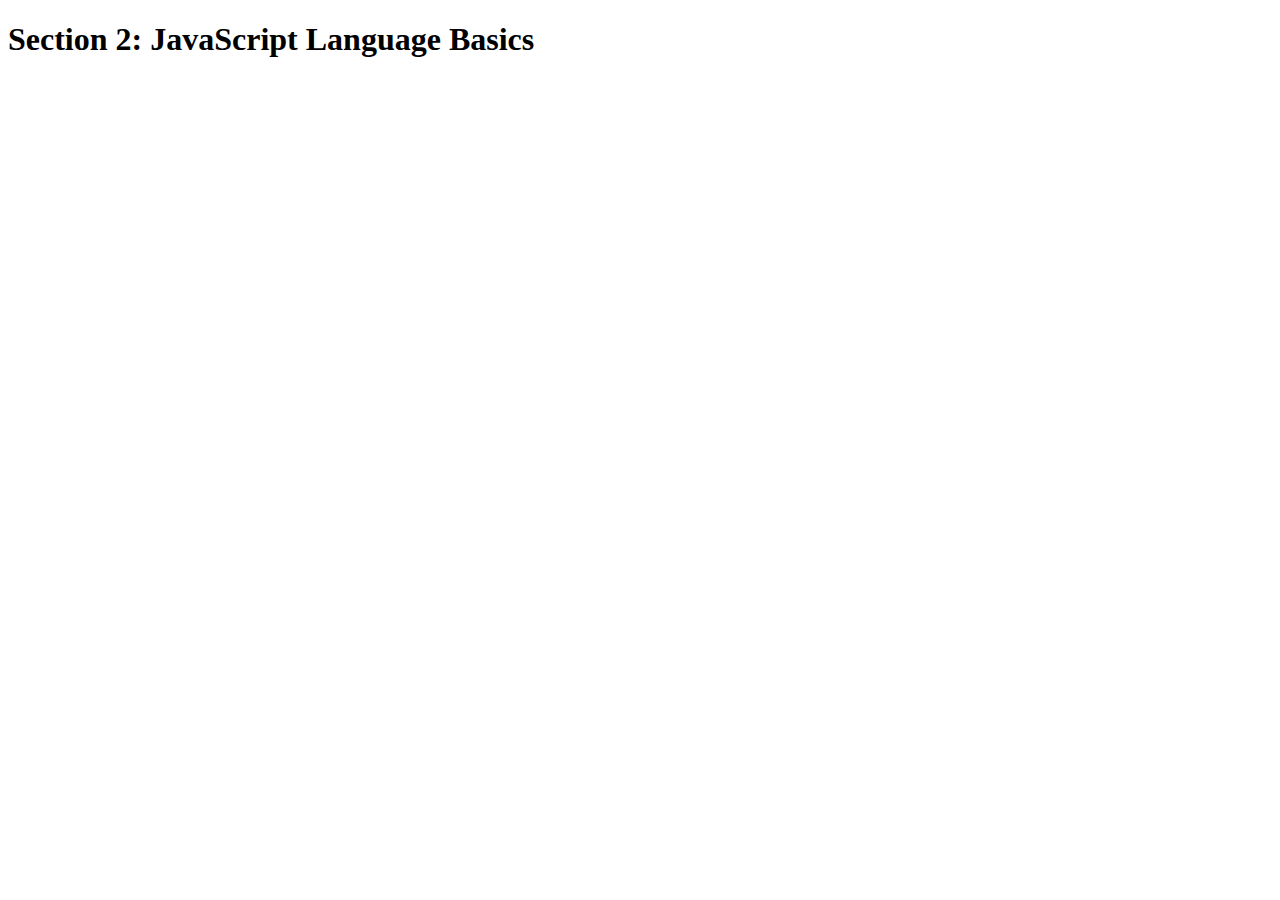
<file: index.html>
<!DOCTYPE html>
<html lang="en">
    <head>
        <meta charset="UTF-8">
        <title>Section 2: JavaScript Language Basics</title>
    </head>

    <body>
        <h1>Section 2: JavaScript Language Basics</h1>
    </body>
    <!--inline scripting -->
    <script>
    	console.log('hello world');
    </script>
    <!--external scripting -->
    <script src="script.js"></script>
</html>
</file>
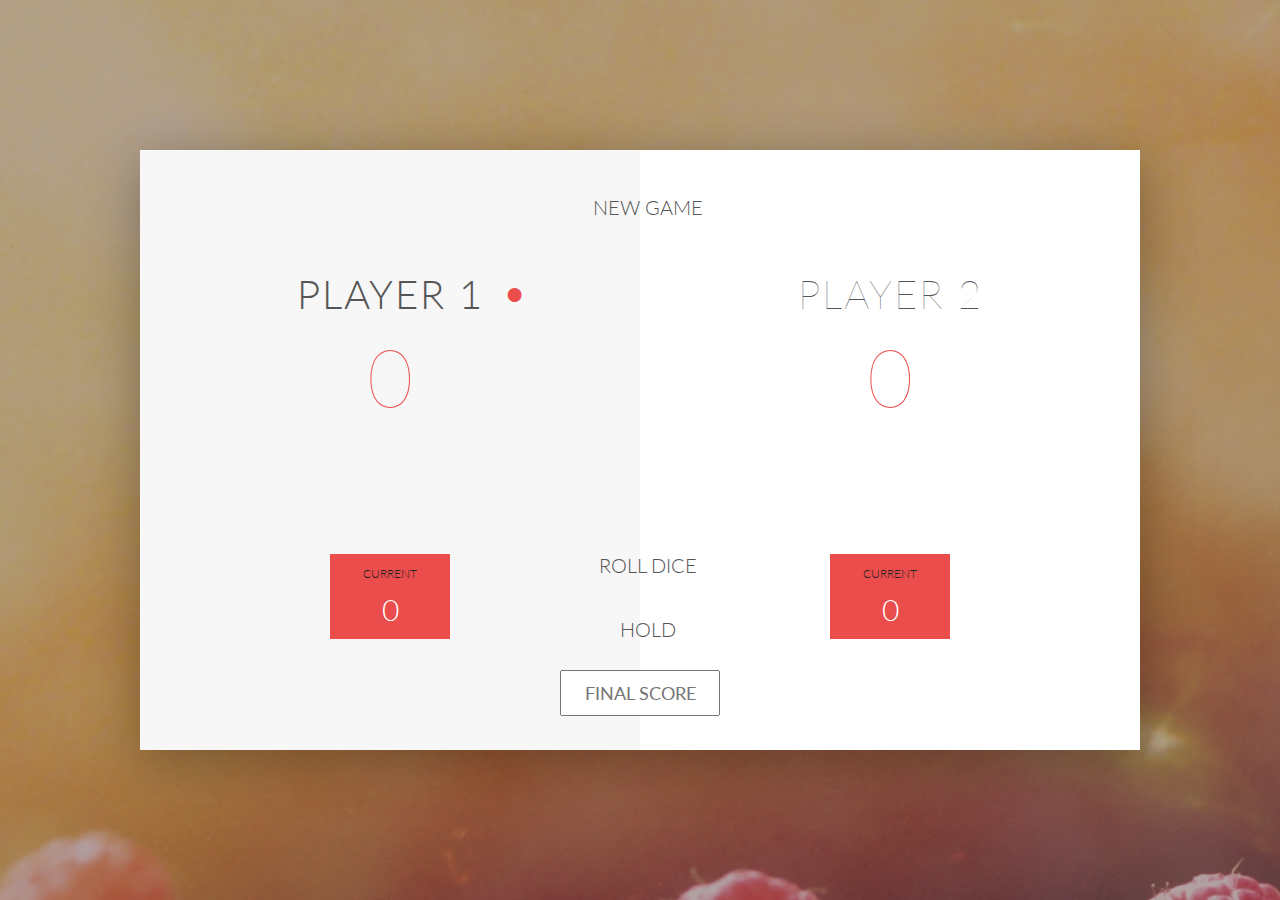
<file: Section4 DOM and DOM manipulation/index.html>
<!DOCTYPE html>
<html lang="en">
    <head>
        <meta charset="UTF-8">
        <link href="https://fonts.googleapis.com/css?family=Lato:100,300,600" rel="stylesheet" type="text/css">
        <link href="http://code.ionicframework.com/ionicons/2.0.1/css/ionicons.min.css" rel="stylesheet" type="text/css">
        <link type="text/css" rel="stylesheet" href="style.css">
        
        <title>Pig Game</title>
    </head>

    <body>
        <div class="wrapper clearfix">
            <div class="player-0-panel active">
                <div class="player-name" id="name-0">Player 1</div>
                <div class="player-score" id="score-0">43</div>
                <div class="player-current-box">
                    <div class="player-current-label">Current</div>
                    <div class="player-current-score" id="current-0">11</div>
                </div>
            </div>
            
            <div class="player-1-panel">
                <div class="player-name" id="name-1">Player 2</div>
                <div class="player-score" id="score-1">72</div>
                <div class="player-current-box">
                    <div class="player-current-label">Current</div>
                    <div class="player-current-score" id="current-1">0</div>
                </div>
            </div>
            
            <button class="btn-new"><i class="ion-ios-plus-outline"></i>New game</button>
            <button class="btn-roll"><i class="ion-ios-loop"></i>Roll dice</button>
            <button class="btn-hold"><i class="ion-ios-download-outline"></i>Hold</button>
            
            <input type="text" placeholder="Final score" class="final-score">
            
            <img src="dice-5.png" alt="Dice" class="dice" id="dice-1">
        </div>
        
        <script src="script.js"></script>
        
    </body>
</html>
</file>
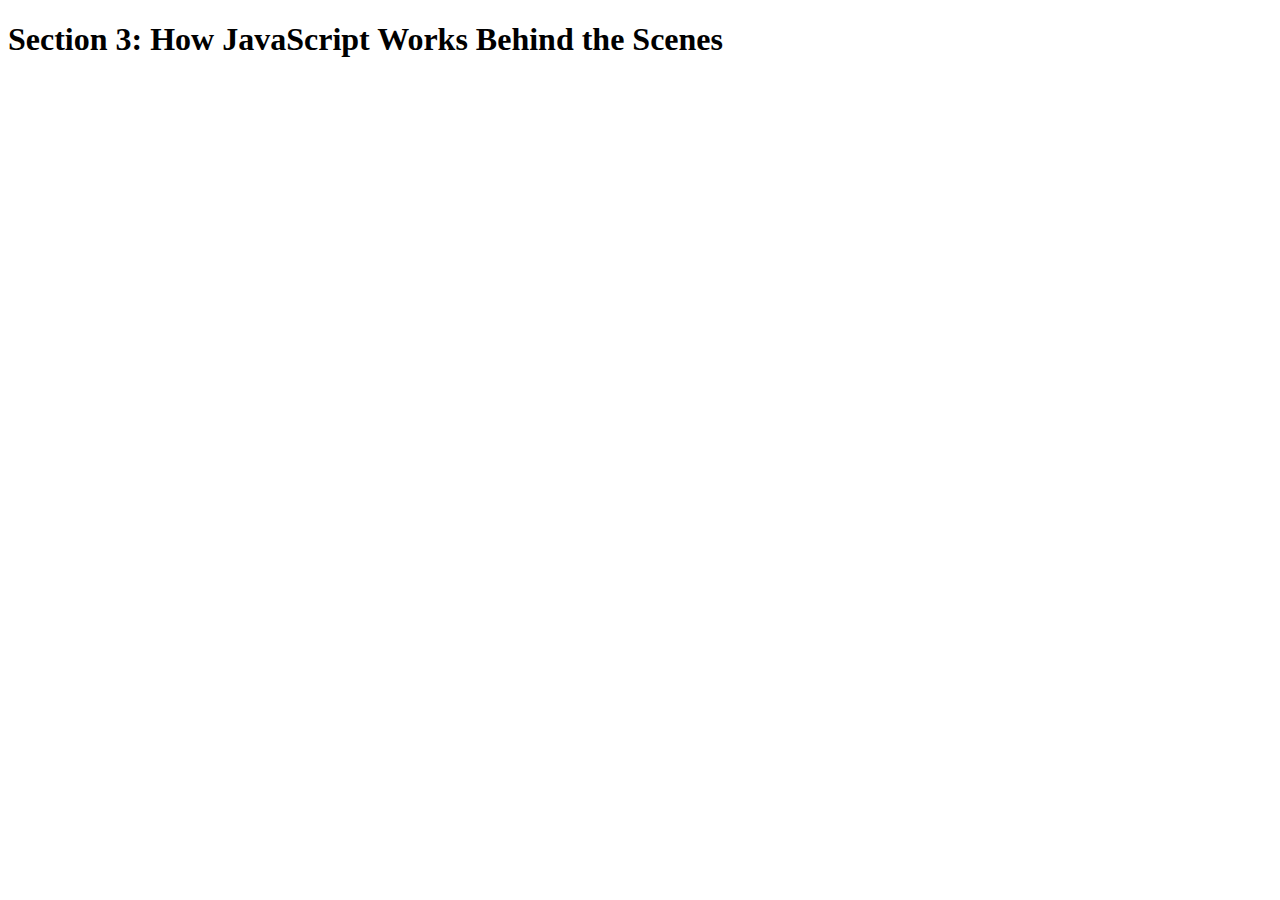
<file: index 1.html>
<!DOCTYPE html>
<html lang="en">
    <head>
        <meta charset="UTF-8">
        <title>Section 3: How JavaScript Works Behind the Scenes</title>
    </head>

    <body>
        <h1>Section 3: How JavaScript Works Behind the Scenes</h1>
        <script src="script1.js"></script>
    </body>
</html>
</file>
<file: Section4 DOM and DOM manipulation/style.css>
/**********************************************
*** GENERAL
**********************************************/

.final-score {
    position: absolute;
    left: 50%;
    transform: translateX(-50%);
    top: 520px;
    color: #555;
    font-size: 18px;
    font-family: 'Lato';
    text-align: center;
    padding: 10px;
    width: 160px;
    text-transform: uppercase;
}

.final-score:focus { outline: none; }

#dice-1 { top: 120px; }
#dice-2 { top: 250px; }


* {
    margin: 0;
    padding: 0;
    box-sizing: border-box;
    
}

.clearfix::after {
    content: "";
    display: table;
    clear: both;
}

body {
    background-image: linear-gradient(rgba(62, 20, 20, 0.4), rgba(62, 20, 20, 0.4)), url(back.jpg);
    background-size: cover;
    background-position: center;
    font-family: Lato;
    font-weight: 300;
    position: relative;
    height: 100vh;
    color: #555;
}

.wrapper {
    width: 1000px;
    position: absolute;
    top: 50%;
    left: 50%;
    transform: translate(-50%, -50%);
    background-color: #fff;
    box-shadow: 0px 10px 50px rgba(0, 0, 0, 0.3);
    overflow: hidden;
}

.player-0-panel,
.player-1-panel {
    width: 50%;
    float: left;
    height: 600px;
    padding: 100px;
}



/**********************************************
*** PLAYERS
**********************************************/

.player-name {
    font-size: 40px;
    text-align: center;
    text-transform: uppercase;
    letter-spacing: 2px;
    font-weight: 100;
    margin-top: 20px;
    margin-bottom: 10px;
    position: relative;
}

.player-score {
    text-align: center;
    font-size: 80px;
    font-weight: 100;
    color: #EB4D4D;
    margin-bottom: 130px;
}

.active { background-color: #f7f7f7; }
.active .player-name { font-weight: 300; }

.active .player-name::after {
    content: "\2022";
    font-size: 47px;
    position: absolute;
    color: #EB4D4D;
    top: -7px;
    right: 10px;
    
}

.player-current-box {
    background-color: #EB4D4D;
    color: #fff;
    width: 40%;
    margin: 0 auto;
    padding: 12px;
    text-align: center;
}

.player-current-label {
    text-transform: uppercase;
    margin-bottom: 10px;
    font-size: 12px;
    color: #222;
}

.player-current-score {
    font-size: 30px;
}

button {
    position: absolute;
    width: 200px;
    left: 50%;
    transform: translateX(-50%);
    color: #555;
    background: none;
    border: none;
    font-family: Lato;
    font-size: 20px;
    text-transform: uppercase;
    cursor: pointer;
    font-weight: 300;
    transition: background-color 0.3s, color 0.3s;
}

button:hover { font-weight: 600; }
button:hover i { margin-right: 20px; }

button:focus {
    outline: none;
}

i {
    color: #EB4D4D;
    display: inline-block;
    margin-right: 15px;
    font-size: 32px;
    line-height: 1;
    vertical-align: text-top;
    margin-top: -4px;
    transition: margin 0.3s;
}

.btn-new { top: 45px;}
.btn-roll { top: 403px;}
.btn-hold { top: 467px;}

.dice {
    position: absolute;
    left: 50%;
    top: 178px;
    transform: translateX(-50%);
    height: 100px;
    box-shadow: 0px 10px 60px rgba(0, 0, 0, 0.10);
}

.winner { background-color: #f7f7f7; }
.winner .player-name { font-weight: 300; color: #EB4D4D; }
</file>
